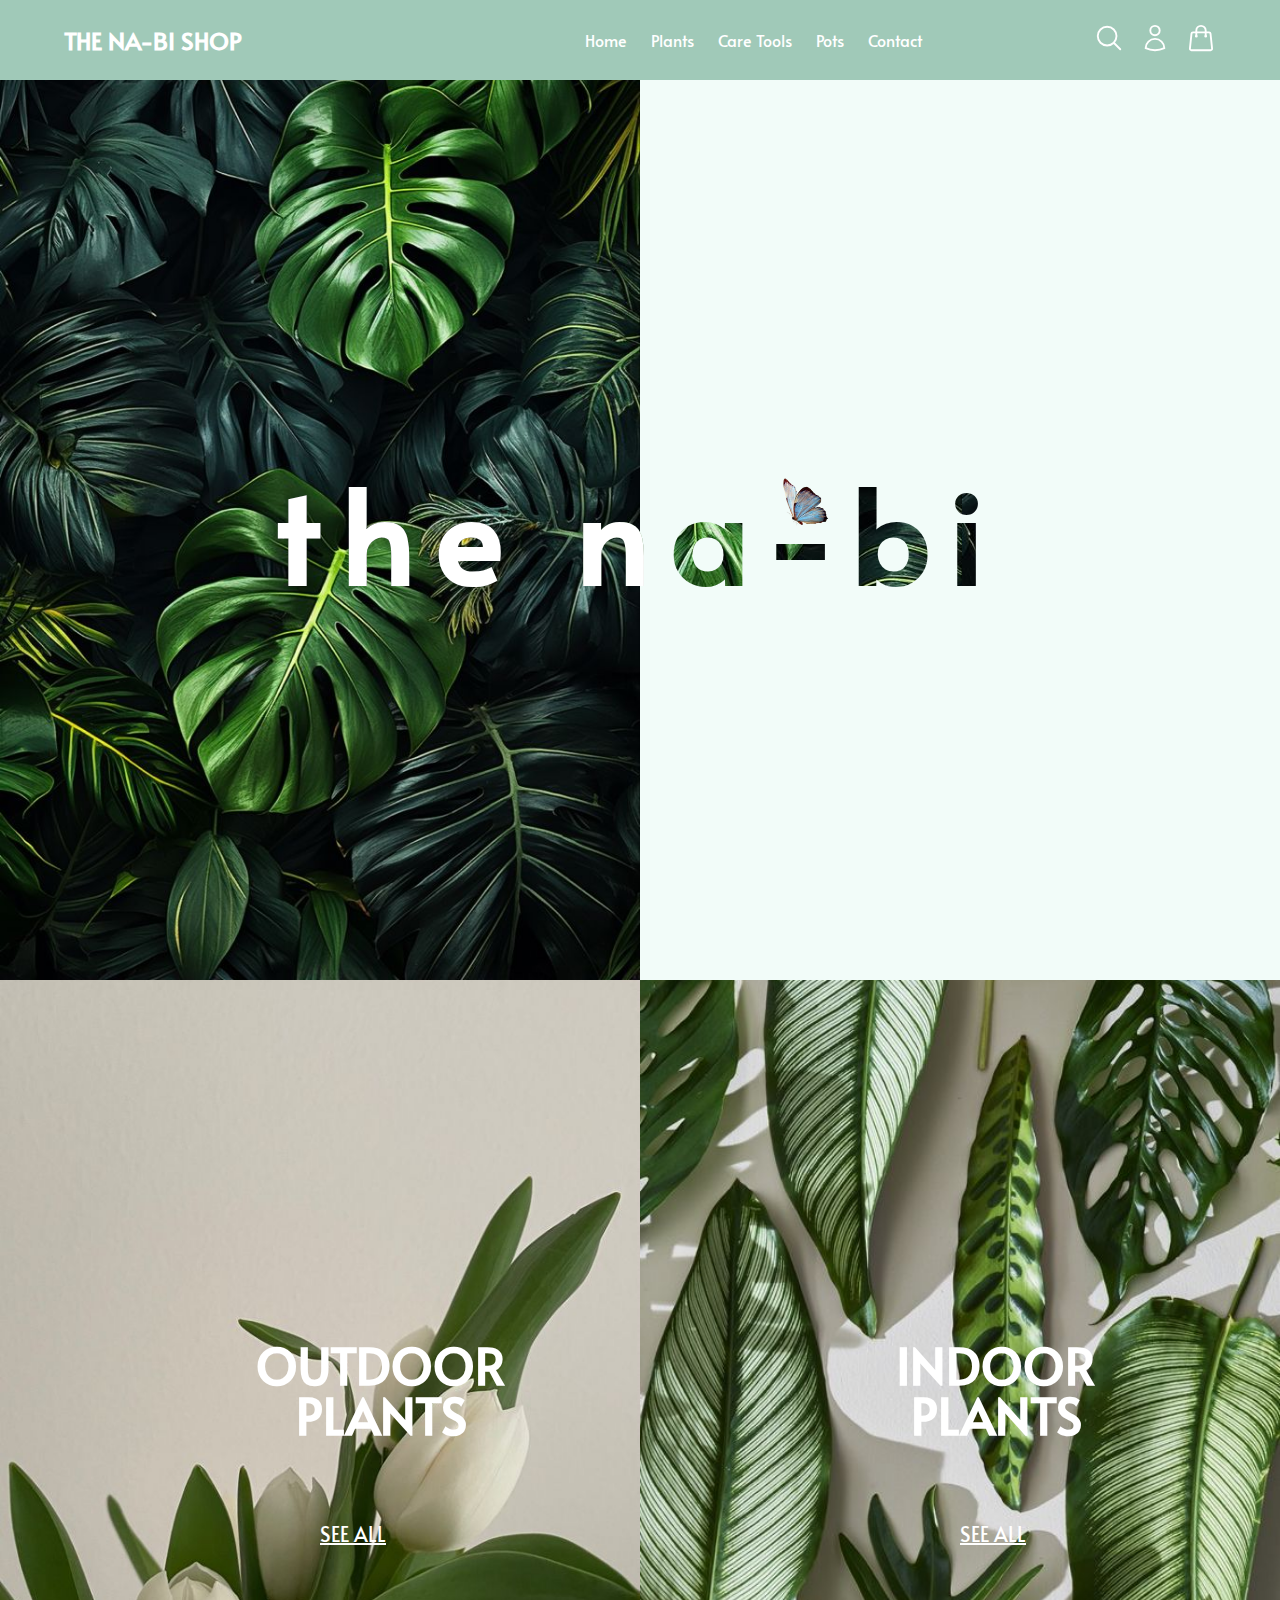
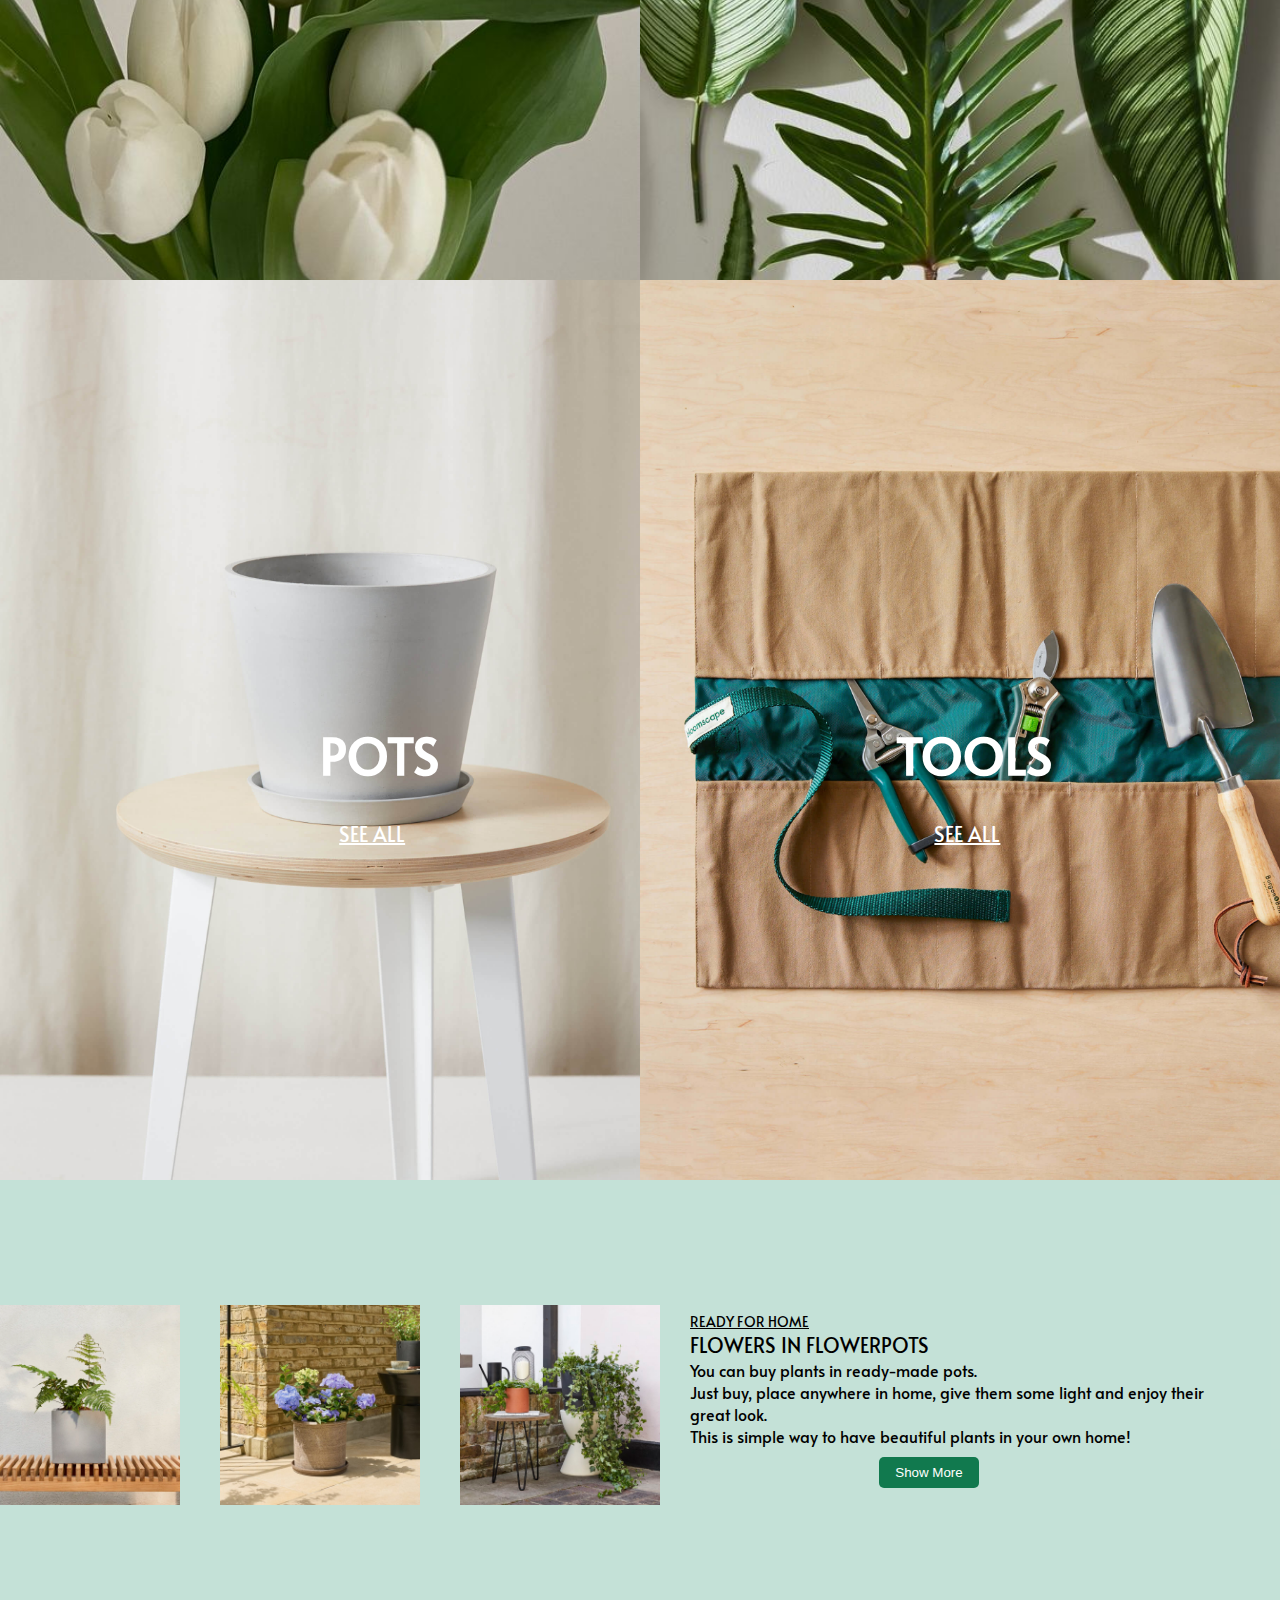
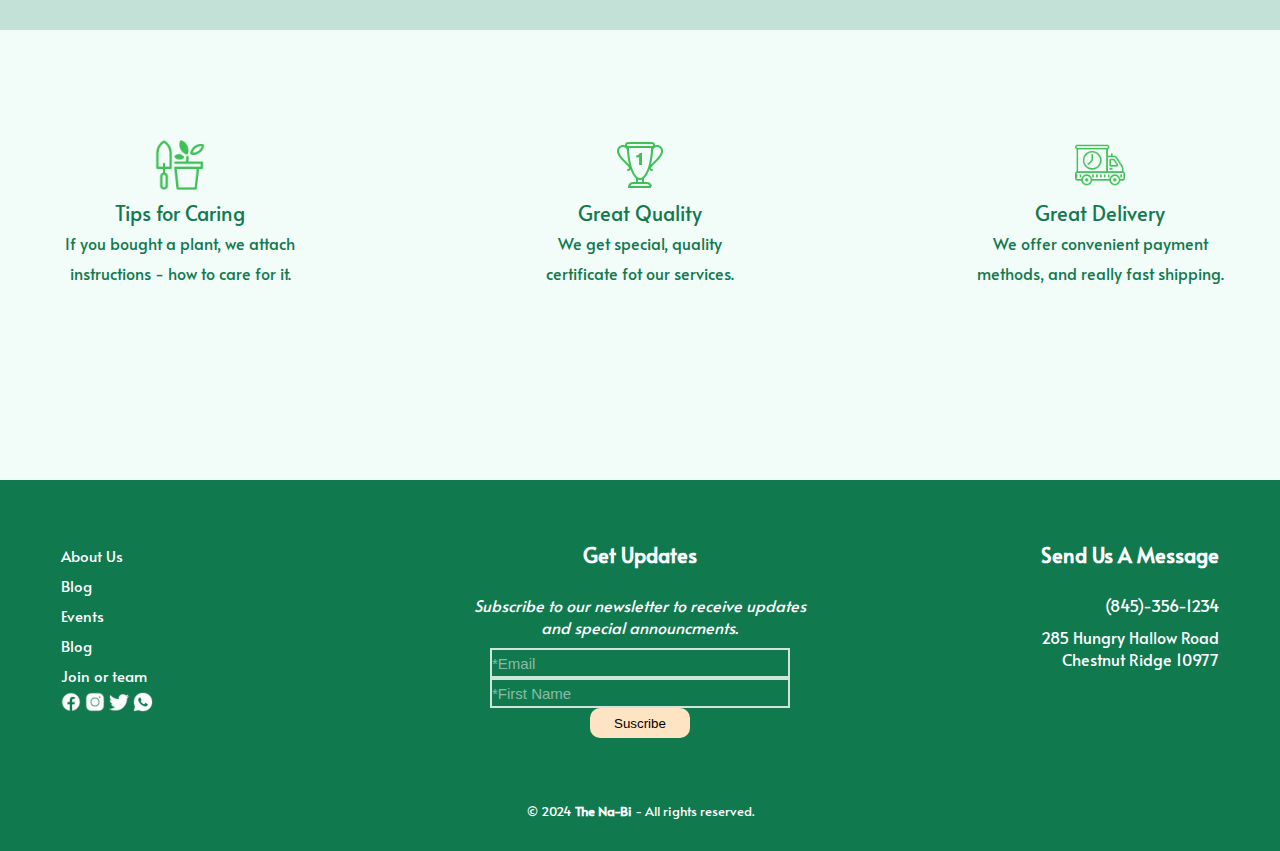
<file: index.html>
<!DOCTYPE html>
<html lang="en">
<head>
    <meta charset="UTF-8">
    <meta name="viewport" content="width=device-width, user-scalable=no, initial-scale=1.0, maximum-scale=1.0, minimum-scale=1.0">
    <link rel="stylesheet" href="./css/style.css">
    <!--Font Atala-->
    <link rel="preconnect" href="https://fonts.googleapis.com">
    <link rel="preconnect" href="https://fonts.gstatic.com" crossorigin>
    <link href="https://fonts.googleapis.com/css2?family=Alata&display=swap" rel="stylesheet">
    <link rel="stylesheet" href="https://cdnjs.cloudflare.com/ajax/libs/font-awesome/6.5.1/css/all.min.css" integrity="sha512-DTOQO9RWCH3ppGqcWaEA1BIZOC6xxalwEsw9c2QQeAIftl+Vegovlnee1c9QX4TctnWMn13TZye+giMm8e2LwA==" crossorigin="anonymous" referrerpolicy="no-referrer" />
    
    <title>the na-bi</title>
</head>
<body>
    <header>
        <nav class="nav">
            <div class="nav_container">
                <a href="./index.html">
                    <h1 class="nav_logo">THE NA-BI SHOP</h1>
                </a>
                <label class="label_menu" for="menu">
                    <svg xmlns="http://www.w3.org/2000/svg" fill="none" viewBox="0 0 24 24" stroke-width="1.5" stroke="currentColor" class="nav_label">
                        <path stroke-linecap="round" stroke-linejoin="round" d="M3.75 5.25h16.5m-16.5 4.5h16.5m-16.5 4.5h16.5m-16.5 4.5h16.5" />
                    </svg>
                </label>
                <input type="checkbox" id="menu" class="nav_input">

                <div class="nav_menu">
                    <a class="nav_item" href="./index.html">Home</a>
                    <a class="nav_item" href="./html/plants.html">Plants</a>
                    <a class="nav_item" href="./html/care-tools.html">Care Tools</a>
                    <a class="nav_item" href="./html/pots.html">Pots</a>
                    <a class="nav_item" href="./html/contact.html">Contact</a>
                </div>
                <div class="nav_icons">
                    <a id="icon" href="#">
                        <svg xmlns="http://www.w3.org/2000/svg" fill="none" viewBox="0 0 24 24" stroke-width="1.5" stroke="currentColor" class="icon">
                            <path stroke-linecap="round" stroke-linejoin="round" d="m21 21-5.197-5.197m0 0A7.5 7.5 0 1 0 5.196 5.196a7.5 7.5 0 0 0 10.607 10.607Z"/>
                        </svg>  
                    </a>
                    <a id="icon" href="#">
                        <svg xmlns="http://www.w3.org/2000/svg" fill="none" viewBox="0 0 24 24" stroke-width="1.5" stroke="currentColor" class="icon-user">
                            <path stroke-linecap="round" stroke-linejoin="round" d="M15.75 6a3.75 3.75 0 1 1-7.5 0 3.75 3.75 0 0 1 7.5 0ZM4.501 20.118a7.5 7.5 0 0 1 14.998 0A17.933 17.933 0 0 1 12 21.75c-2.676 0-5.216-.584-7.499-1.632Z" />
                        </svg>
                    </a>
                    <a id="icon" href="#">
                        <svg xmlns="http://www.w3.org/2000/svg" fill="none" viewBox="0 0 24 24" stroke-width="1.5" stroke="currentColor" class="icon-cart">
                            <path stroke-linecap="round" stroke-linejoin="round" d="M15.75 10.5V6a3.75 3.75 0 1 0-7.5 0v4.5m11.356-1.993 1.263 12c.07.665-.45 1.243-1.119 1.243H4.25a1.125 1.125 0 0 1-1.12-1.243l1.264-12A1.125 1.125 0 0 1 5.513 7.5h12.974c.576 0 1.059.435 1.119 1.007ZM8.625 10.5a.375.375 0 1 1-.75 0 .375.375 0 0 1 .75 0Zm7.5 0a.375.375 0 1 1-.75 0 .375.375 0 0 1 .75 0Z" />
                        </svg>
                    </a>
                </div>
            </div>
        </nav>
    </header>
    <main>
        <section class="section-one-home">
           <div class="title-img">
                <h1 class="logo-title"><span>the n</span>a-bi</h1>  
                <div class="img-butterfly">
                    <img class="logo-butterfly" src="./assets/butterfly.jpg" alt="butterfly"> 
                </div> 
           </div>
        </section>
        <section class="section-two-home">
            <div class="container-one-sect-two">
                <div class="outdoor-plants">
                    <h2>OUTDOOR<br>PLANTS</h2>
                    <p>SEE ALL</p>
                    <img class="img-outdoor" src="./assets/outdoor-plants.jpg" alt="outdoor-plants">
                </div>
                <div class="indoor-plants">
                    <h2>INDOOR<br>PLANTS</h2>
                    <p>SEE ALL</p>
                    <img class="img-indoor" src="./assets/houseplants.jpg" alt="indoor-plants">
                </div>
            </div>
            <div class="container-two-sect-two">
                <div class="pots">
                    <h2>POTS</h2>
                    <a href="./html/pots.html"><p>SEE ALL</p></a>
                    <img class="img-pots" src="./assets/pot.jpg" alt="pots">
                </div>
                <div class="tools">
                    <h2>TOOLS</h2>
                    <a href="./html/care-tools.html"><p>SEE ALL</p></a>
                    <img class="img-tools" src="./assets/tool.jpg" alt="tools">                
                </div>
            </div>
        </section>
        <section class="section-three-home">
            <div class="container-one-sect-three">
                <div class="container-img">
                    <img src="./assets/mahogany-fern.webp" alt="Mahogany-Fern">
                    <img src="./assets/blue-hydrangea-macrophylla.jpg" alt="blue-hydrangea-macrophylla">
                    <img src="./assets/english-ivy.jpg" alt="english-ivy">
                </div>
                <div class="container-description">
                    <p id="subtitle">READY FOR HOME</p>
                    <p id="title-description">FLOWERS IN FLOWERPOTS</p>
                    <p id="text">You can buy plants in ready-made pots.<br> 
                        Just buy, place anywhere in home, give them some light and enjoy their great look.<br>
                        This is simple way to have beautiful plants in your own home!</p>
                    <button id="show-more-button" type="submit">Show More</button>
                </div>
            </div>
            <div class="container-two-sect-three">
                <div>
                    <img src="[data-uri]">
                    <p id="title-description">Tips for Caring</p>
                    <p id="text">If you bought a plant, we attach <br>instructions - how to care for it. </p>
                </div>
                <div>
                    <img src="[data-uri]">
                    <p id="title-description">Great Quality</p>
                    <p id="text">We get special, quality <br> certificate fot our services.</p>
                </div>   
                <div>
                    <img src="[data-uri]">
                    <p id="title-description">Great Delivery</p>
                    <p id="text">We offer convenient payment <br> methods, and really fast shipping.</p>
                </div> 
            </div> 
        </section>
    </main>
    <footer>
        <div class="group_one">
            <div class="box_footer" id="box_one">
                <a href="#">About Us</a>
                <a href="#">Blog</a>
                <a href="#">Events</a>
                <a href="#">Blog</a>
                <a href="#">Join or team</a>
                <div id="social_media">
                    <a id="icon" href="#"><img src="[data-uri]"></a>
                    <a id="icon" href="#"><img src="[data-uri]"></a>
                    <a id="icon" href="#"><img src="[data-uri]"></a>
                    <a id="icon" href="#"><img src="[data-uri]"></a>
                </div>
            </div>
            <hr>
            <div class="box_footer" id="box_two">
                <div>
                    <h2>Get Updates</h2>
                    <p>Subscribe to our newsletter to receive updates and special announcments.</p>
                </div>
                <div id="send">
                    <label for="email"><input type="email" class="box" id="email" placeholder="*Email"/></label>
                    <label for="name"><input type="text" class="box" id="name" placeholder="*First Name"/></label>
                    <button>Suscribe</button>
                </div>
            </div>
            <hr>
            <div class="box_footer" id="box_three">
                <h2>Send Us A Message</h2>
                <p>(845)-356-1234</p>
                <p>285 Hungry Hallow Road <br>Chestnut Ridge 10977</p>
            </div>
        </div>
        <div class="group_two">
            <small>&copy; 2024 <b> The Na-Bi</b> - All rights reserved.</small>
        </div>
    </footer>
</body>
</html>
</file>
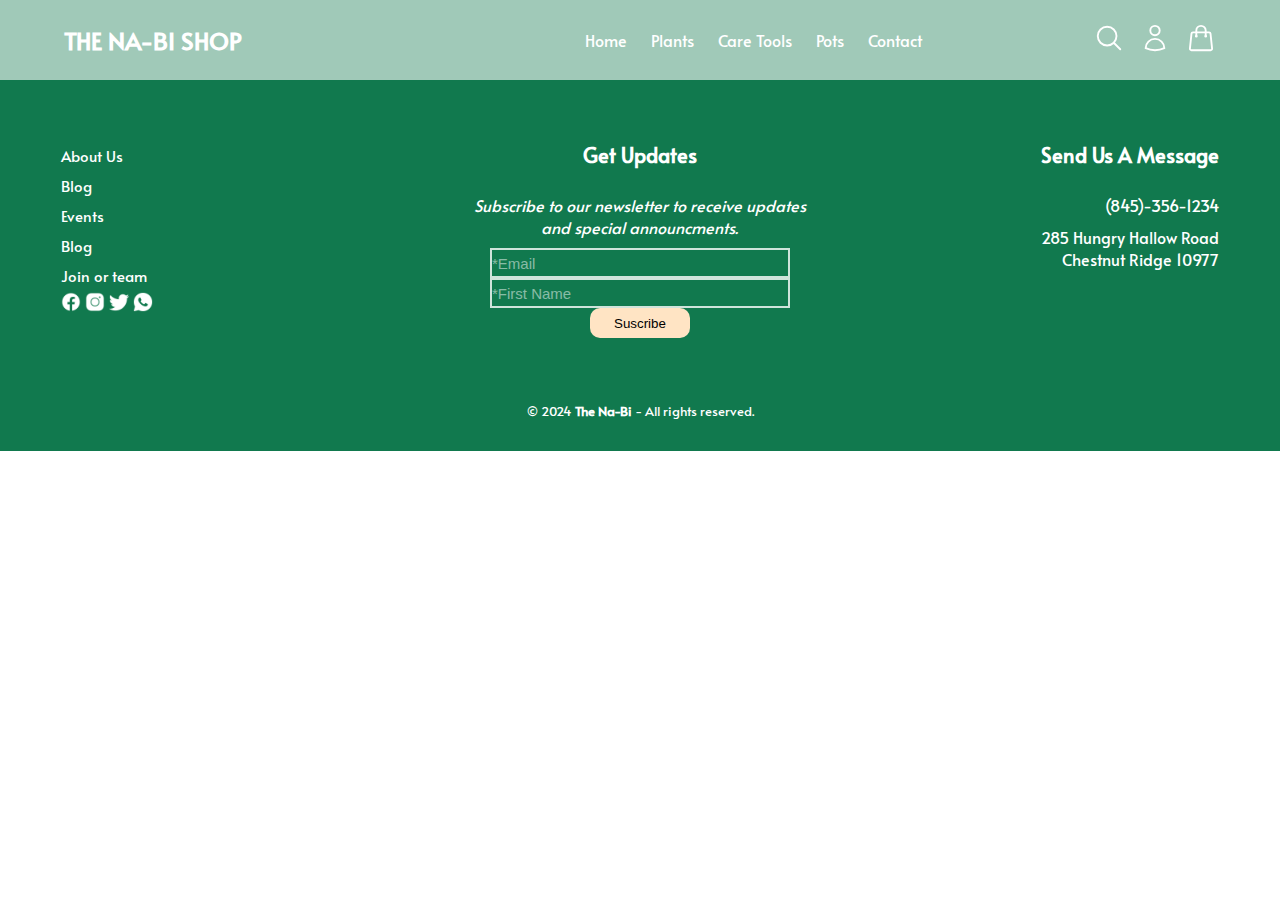
<file: html/blog.html>
<!DOCTYPE html>
<html lang="en">
<head>
    <meta charset="UTF-8">
    <meta name="viewport" content="width=device-width, initial-scale=1.0">
    <link rel="stylesheet" href="../css/style.css">
    <!--Font Atala-->
    <link rel="preconnect" href="https://fonts.googleapis.com">
    <link rel="preconnect" href="https://fonts.gstatic.com" crossorigin>
    <link href="https://fonts.googleapis.com/css2?family=Alata&display=swap" rel="stylesheet">
    <link rel="stylesheet" href="https://cdnjs.cloudflare.com/ajax/libs/font-awesome/6.5.1/css/all.min.css" integrity="sha512-DTOQO9RWCH3ppGqcWaEA1BIZOC6xxalwEsw9c2QQeAIftl+Vegovlnee1c9QX4TctnWMn13TZye+giMm8e2LwA==" crossorigin="anonymous" referrerpolicy="no-referrer" />
    
    <!--Font Alex Brush-->
    <link rel="preconnect" href="https://fonts.googleapis.com">
    <link rel="preconnect" href="https://fonts.gstatic.com" crossorigin>
    <link href="https://fonts.googleapis.com/css2?family=Alex+Brush&display=swap" rel="stylesheet">

    <link href='https://unpkg.com/boxicons@2.1.4/css/boxicons.min.css' rel='stylesheet'>
    <title>Pots</title>
</head>
<body>
    <header>
        <nav class="nav">
            <div class="nav_container">
                <a href="../index.html">
                    <h1 class="nav_logo">THE NA-BI SHOP</h1>
                </a>
                <label class="label_menu" for="menu">
                    <svg xmlns="http://www.w3.org/2000/svg" fill="none" viewBox="0 0 24 24" stroke-width="1.5" stroke="currentColor" class="nav_label">
                        <path stroke-linecap="round" stroke-linejoin="round" d="M3.75 5.25h16.5m-16.5 4.5h16.5m-16.5 4.5h16.5m-16.5 4.5h16.5" />
                    </svg>
                </label>
                <input type="checkbox" id="menu" class="nav_input">

                <div class="nav_menu">
                    <a class="nav_item" href="../index.html">Home</a>
                    <a class="nav_item" href="./plants.html">Plants</a>
                    <a class="nav_item" href="./care-tools.html">Care Tools</a>
                    <a class="nav_item" href="./pots.html">Pots</a>
                    <a class="nav_item" href="./contact.html">Contact</a>
                </div>
                <div class="nav_icons">
                    <a id="icon" href="#">
                        <svg xmlns="http://www.w3.org/2000/svg" fill="none" viewBox="0 0 24 24" stroke-width="1.5" stroke="currentColor" class="icon">
                            <path stroke-linecap="round" stroke-linejoin="round" d="m21 21-5.197-5.197m0 0A7.5 7.5 0 1 0 5.196 5.196a7.5 7.5 0 0 0 10.607 10.607Z"/>
                        </svg>  
                    </a>
                    <a id="icon" href="#">
                        <svg xmlns="http://www.w3.org/2000/svg" fill="none" viewBox="0 0 24 24" stroke-width="1.5" stroke="currentColor" class="icon-user">
                            <path stroke-linecap="round" stroke-linejoin="round" d="M15.75 6a3.75 3.75 0 1 1-7.5 0 3.75 3.75 0 0 1 7.5 0ZM4.501 20.118a7.5 7.5 0 0 1 14.998 0A17.933 17.933 0 0 1 12 21.75c-2.676 0-5.216-.584-7.499-1.632Z" />
                        </svg>
                    </a>
                    <a id="icon" href="#">
                        <svg xmlns="http://www.w3.org/2000/svg" fill="none" viewBox="0 0 24 24" stroke-width="1.5" stroke="currentColor" class="icon-cart">
                            <path stroke-linecap="round" stroke-linejoin="round" d="M15.75 10.5V6a3.75 3.75 0 1 0-7.5 0v4.5m11.356-1.993 1.263 12c.07.665-.45 1.243-1.119 1.243H4.25a1.125 1.125 0 0 1-1.12-1.243l1.264-12A1.125 1.125 0 0 1 5.513 7.5h12.974c.576 0 1.059.435 1.119 1.007ZM8.625 10.5a.375.375 0 1 1-.75 0 .375.375 0 0 1 .75 0Zm7.5 0a.375.375 0 1 1-.75 0 .375.375 0 0 1 .75 0Z" />
                        </svg>
                    </a>
                </div>
            </div>
        </nav>
    </header>
    <main>

    </main>
    <footer>
        <div class="group_one">
            <div class="box_footer" id="box_one">
                <a href="#">About Us</a>
                <a href="#">Blog</a>
                <a href="#">Events</a>
                <a href="#">Blog</a>
                <a href="#">Join or team</a>
                <div id="social_media">
                    <a id="icon" href="#"><img src="[data-uri]"></a>
                    <a id="icon" href="#"><img src="[data-uri]"></a>
                    <a id="icon" href="#"><img src="[data-uri]"></a>
                    <a id="icon" href="#"><img src="[data-uri]"></a>
                </div>
            </div>
            <hr>
            <div class="box_footer" id="box_two">
                <div>
                    <h2>Get Updates</h2>
                    <p>Subscribe to our newsletter to receive updates and special announcments.</p>
                </div>
                <div id="send">
                    <label for="email"><input type="email" class="box" id="email" placeholder="*Email"/></label>
                    <label for="name"><input type="text" class="box" id="name" placeholder="*First Name"/></label>
                    <button>Suscribe</button>
                </div>
            </div>
            <hr>
            <div class="box_footer" id="box_three">
                <h2>Send Us A Message</h2>
                <p>(845)-356-1234</p>
                <p>285 Hungry Hallow Road <br>Chestnut Ridge 10977</p>
            </div>
        </div>
        <div class="group_two">
            <small>&copy; 2024 <b> The Na-Bi</b> - All rights reserved.</small>
        </div>
    </footer>
</body>
</html>
</file>
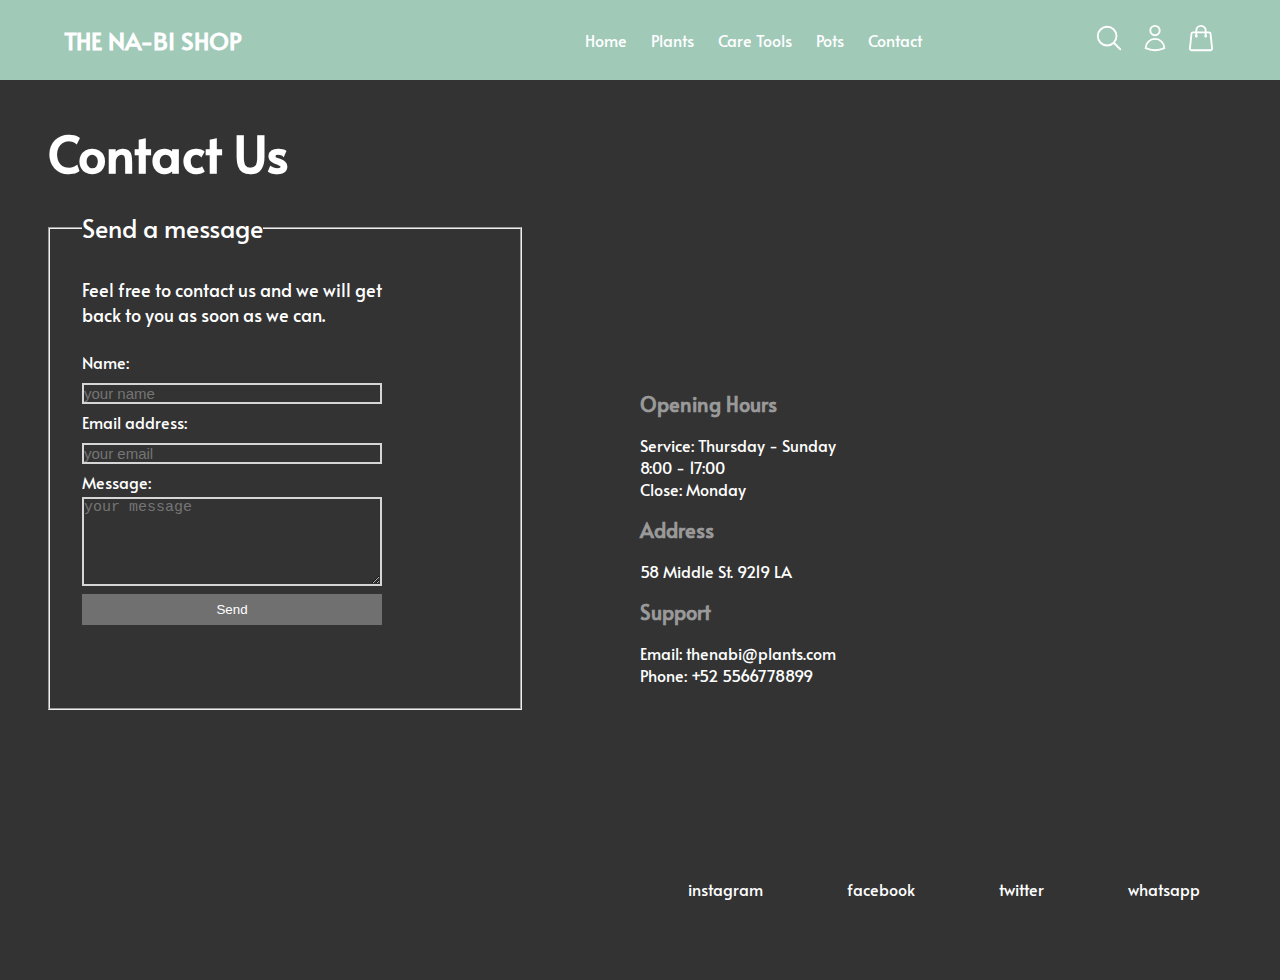
<file: html/contact.html>
<!DOCTYPE html>
<html lang="en">
<head>
    <meta charset="UTF-8">
    <meta name="viewport" content="width=device-width, initial-scale=1.0">
    <link rel="stylesheet" href="../css/style.css">
    <!--Font Atala-->
    <link rel="preconnect" href="https://fonts.googleapis.com">
    <link rel="preconnect" href="https://fonts.gstatic.com" crossorigin>
    <link href="https://fonts.googleapis.com/css2?family=Alata&display=swap" rel="stylesheet">
    <link rel="stylesheet" href="https://cdnjs.cloudflare.com/ajax/libs/font-awesome/6.5.1/css/all.min.css" integrity="sha512-DTOQO9RWCH3ppGqcWaEA1BIZOC6xxalwEsw9c2QQeAIftl+Vegovlnee1c9QX4TctnWMn13TZye+giMm8e2LwA==" crossorigin="anonymous" referrerpolicy="no-referrer" />
    
    <title>Contact Us</title>
</head>
<body>
    <header>
        <nav class="nav">
            <div class="nav_container">
                <a href="../index.html">
                    <h1 class="nav_logo">THE NA-BI SHOP</h1>
                </a>
                <label class="label_menu" for="menu">
                    <svg xmlns="http://www.w3.org/2000/svg" fill="none" viewBox="0 0 24 24" stroke-width="1.5" stroke="currentColor" class="nav_label">
                        <path stroke-linecap="round" stroke-linejoin="round" d="M3.75 5.25h16.5m-16.5 4.5h16.5m-16.5 4.5h16.5m-16.5 4.5h16.5" />
                    </svg>
                </label>
                <input type="checkbox" id="menu" class="nav_input">

                <div class="nav_menu">
                    <a class="nav_item" href="../index.html">Home</a>
                    <a class="nav_item" href="./plants.html">Plants</a>
                    <a class="nav_item" href="./care-tools.html">Care Tools</a>
                    <a class="nav_item" href="./pots.html">Pots</a>
                    <a class="nav_item" href="./contact.html">Contact</a>
                </div>
                <div class="nav_icons">
                    <a id="icon" href="#">
                        <svg xmlns="http://www.w3.org/2000/svg" fill="none" viewBox="0 0 24 24" stroke-width="1.5" stroke="currentColor" class="icon">
                            <path stroke-linecap="round" stroke-linejoin="round" d="m21 21-5.197-5.197m0 0A7.5 7.5 0 1 0 5.196 5.196a7.5 7.5 0 0 0 10.607 10.607Z"/>
                        </svg>  
                    </a>
                    <a id="icon" href="#">
                        <svg xmlns="http://www.w3.org/2000/svg" fill="none" viewBox="0 0 24 24" stroke-width="1.5" stroke="currentColor" class="icon-user">
                            <path stroke-linecap="round" stroke-linejoin="round" d="M15.75 6a3.75 3.75 0 1 1-7.5 0 3.75 3.75 0 0 1 7.5 0ZM4.501 20.118a7.5 7.5 0 0 1 14.998 0A17.933 17.933 0 0 1 12 21.75c-2.676 0-5.216-.584-7.499-1.632Z" />
                        </svg>
                    </a>
                    <a id="icon" href="#">
                        <svg xmlns="http://www.w3.org/2000/svg" fill="none" viewBox="0 0 24 24" stroke-width="1.5" stroke="currentColor" class="icon-cart">
                            <path stroke-linecap="round" stroke-linejoin="round" d="M15.75 10.5V6a3.75 3.75 0 1 0-7.5 0v4.5m11.356-1.993 1.263 12c.07.665-.45 1.243-1.119 1.243H4.25a1.125 1.125 0 0 1-1.12-1.243l1.264-12A1.125 1.125 0 0 1 5.513 7.5h12.974c.576 0 1.059.435 1.119 1.007ZM8.625 10.5a.375.375 0 1 1-.75 0 .375.375 0 0 1 .75 0Zm7.5 0a.375.375 0 1 1-.75 0 .375.375 0 0 1 .75 0Z" />
                        </svg>
                    </a>
                </div>
            </div>
        </nav>
    </header>
    <main class="contact">
        <div class="contact-us">
            <h2 class="contact-title">Contact Us</h2>
            <form>
                <fieldset class="container-send">
                    <legend>Send a message</legend>
                    <p>Feel free to contact us and we will get<br>back to you as soon as we can.</p>
                    <label>Name: <br/><input type="text" class="box" name="name" placeholder="your name"/></label>
                    <label><br/>Email address: <br/><input type="email" class="box" name="email" placeholder="your email"/></label>
                    <label><br/>Message: <br/><textarea class="box" name="message" placeholder="your message" cols="50" rows="5"></textarea></label>
                    <button type="submit">Send</button>
                </fieldset>
            </form>
        </div>
        <div class="contact-information">
            <h2 class="contact-h2">Opening Hours</h2>
            <p>Service: Thursday - Sunday<br/>8:00 - 17:00</p>
            <p>Close: Monday</p>

            <h2 class="contact-h2">Address</h2>
            <p>58 Middle St. 9219 LA</p>

            <h2 class="contact-h2">Support</h2>
            <p>Email: thenabi@plants.com</p>
            <p>Phone: +52 5566778899</p>
        </div>
        <div class="social-media">
            <ul>
                <li>instagram</li>
                <li>facebook</li>
                <li>twitter</li>
                <li>whatsapp</li>
            </ul>
        </div>
        
    </main>
</body>
</html>
</file>
<file: css/style.css>
*{
    margin: 0; 
    padding: 0;
    box-sizing: border-box; 
}

.alata-regular {
    font-family: "Alata", sans-serif;
    font-weight: 400;
    font-style: normal;
}

body{
    font-family: "Alata", sans-serif;
    color: black; 
}

/*HEADER PARA TODAS LAS PAGINAS*/
header{
    background: rgba(17, 121, 78, 0.4);
}

a {
    text-decoration: none;
    color: white; 
}

ul{ 
    list-style: none;
}

.nav{
    height: 80px;
    color: black;
}

.nav_container{
    display: flex; 
    justify-content: space-between;
    align-items: center;
    height: 100%;
    width: 90%;
    margin: 0 auto;
}

.nav_logo{
    font-size: 1.5em;
    color: white; 
    font-weight: 900;
}

.nav_label, .nav_input{
    display: none;
}

.nav_menu{
    display: grid; 
    grid-auto-flow: column;
    gap:1.5em;
}

.nav_item{
    color: white; 
}

.nav_icons{
    display: grid; 
    grid-auto-flow: column;
    gap:1em;
}

#icon{
    width: 30px;
}


/*section 1*/
.section-one-home{
    width: 100%;
    height: 100vh;

    background: rgba(217, 245, 237, 0.35);
    background-image: url("../assets/monstera_wallpaper_1.jpg");
    background-repeat: no-repeat;
    background-size: 50% auto;
    background-position: 0 100%;  
    display: flex; 
    justify-content: center;
}

.title-img {
    display: flex;
    align-items: center;

    color: transparent;
    background-clip: text;
    background-image: url("../assets/monstera_wallpaper_1.jpg");
}

.logo-title{
    font-size: 130px;
    letter-spacing: 20px;
}

.logo-title span{
    color: white;
}

.img-butterfly {
    position: absolute;
}

.logo-butterfly{
    height: 180px;
    margin: -50px 0 0 480px;
 }
 

/*section 2*/
.section-two-home {
    width: 100%;
    height: 200vh;
}
.container-one-sect-two, .container-two-sect-two{
    display: flex; 
    height: 100vh; 
}

.outdoor-plants{
    width: 50%;
    position: relative;
    display: inline-block;
    color: white;
}

.outdoor-plants h2{
    position: absolute;
    top: 40%;
    left:40%;

    text-align: center;
    font-size: 50px;
    line-height: 50px;
}

.outdoor-plants p{
    position: absolute;
    top: 60%;
    left: 50%;

    font-size: 20px;
    text-decoration: underline white; 
}

.img-outdoor{
    width: 100%; 
    height: 100vh; 
    object-fit: cover; 
    object-position: 10% 50%;
}

.indoor-plants{
    width: 50%;
    position: relative;
    display: inline-block;
    text-align: center;
    color: white;
}

.indoor-plants h2{
    position: absolute;
    top: 40%;
    left:40%;

    text-align: center;
    font-size: 50px;
    line-height: 50px;
}

.indoor-plants p{
    position: absolute;
    top: 60%;
    left:50%;

    font-size: 20px;
    text-decoration: underline white; 
}

.img-indoor{
    width: 100%; 
    height: 100vh; 
    object-fit: cover; 
    object-position: 10% 50%;
} 

.container-two-sect-two{
    display: flex; 
    width: 100%;
}

.pots{
    width: 50%;
    position: relative;
    display: inline-block;
    text-align: center;
    color: white;
}

.pots h2{
    position: absolute;
    top: 50%;
    left:50%;

    text-align: center;
    font-size: 50px;
    line-height: 50px;
}

.pots p{
    position: absolute;
    top: 60%;
    left:53%;

    font-size: 20px;
    text-decoration: underline white;  
}

.img-pots{
    width: 100%; 
    height: 100vh; 
    object-fit: cover; 
    object-position: 10% 50%;
}

.tools{
    width: 50%;
    position: relative;
    display: inline-block;
    text-align: center;
    color: white;
}

.tools h2{
    position: absolute;
    top: 50%;
    left:40%;

    text-align: center;
    font-size: 50px;
    line-height: 50px;
}

.tools p{
    position: absolute;
    top: 60%;
    left:46%;

    font-size: 20px;
    text-decoration: underline white;  
}

.img-tools{
    width: 100%; 
    height: 100vh; 
    object-fit: cover; 
    object-position: 10% 50%;
}  

/*section 3*/
.section-three-home {
    background: rgba(217, 245, 237, 0.35);
    width: 100%;
    height: 100vh;
}

.container-one-sect-three{
    display: flex; 
    align-items: center;
    height: 50%;
    background: rgba(17, 121, 78, 0.2);
}

.container-img {
    width: 50%;
    display: flex; 
    flex-direction: rows;
    justify-content: center;
    
    
}

.container-img img{
    width: 200px;
    height: 200px;
    margin: 20px 20px; 
}

.container-description{
    display: flex; 
    justify-content: right; 
    align-items: right;
    flex-direction: column;
    margin: 50px 50px; 
}

#subtitle{
    font-size: 14px;
    text-decoration: underline black;
}

#title-description{
    font-size: 20px;
}

#text{
    font-size: 16px;
}

#show-more-button{
    background-color: #11794E;
    color: white;
    border: none;
    border-radius: 5px;
    cursor: pointer;
    padding: 0.5rem 1rem;
    width: 100px;
    margin: 10px 35%;
}

.container-two-sect-three{
    display: grid;
    grid-template-columns: repeat(3, 1fr);
    grid-column-gap: 100px;
    margin-top: 100px;
    
}

.container-two-sect-three div{
    text-align: center;
    color:rgba(17, 121, 78, 1);
    padding: 10px 50px 20px;
    line-height: 30px;
}

.container-two-sect-three div img{
    width: 50px;
    height: 50px;
}

/*FOOTER DE TODAS LAS PAGINAS WEB*/
hr{
    display: none; 
}

footer{
    background-color: rgba(17, 121, 78, 1);
    width: 100%; 
    padding: 1rem;
}

.group_one{
    width: 100%;
    margin: auto; 
    display: grid; 
    grid-template-columns: repeat(3, 1fr);
    gap: 50px; 
    padding: 45px 45px; 
}

.box_footer h2{
    color: white; 
    font-size: 20px;
    margin-bottom: 25px;
}

.box_footer p{
    color: white;
    margin-bottom: 10px;
}

#box_one{
    color: white;
    font-size: 15px;
    line-height: 30px;
    display: flex;
    flex-direction: column;
}

#box_one img{
    width:20px;
    height: 20px;
}

#box_two div{
    text-align: center;
}

#box_two p{
    font-style: italic;
}
#box_two input{
    width: 300px;
    height: 30px;
}
#box_two input::placeholder{
    color: rgba(255, 255, 255, 0.5);
}

#box_two button{
    width: 100px;
    height: 30px;
    border: none; 
    border-radius: 10px;
    background-color: rgba(255, 228, 196, 1); 
}


#box_three{
    text-align: right;
}

.group_two{
    padding: 15px 10px;
    text-align: center;
    color: white; 

}

/*Todo: plants.html*/
/*Section 1*/
.section-one-plants{ 
    width: 100%;
    height: 100vh;
    background-image: url("../assets/wallpaper-houseplants2.jpg");
    background-repeat: no-repeat;
    background-size: cover;
    display: flex; 
    justify-content: center;
    position: relative; 
}

.container-main{   
    width: 50%;
    height: 20%;
    position: absolute; 
    left: 50%; 
    top: 50%;
    transform: translate(-50%, -50%);
    text-align: center;
    color: white; 
}

.container-main h2{
    font-size: 30px;
}

.container-main p{
    margin-top: 50px;
    font-size: 130px;
}

/*section 2*/
.section-two-plants{
    background: rgba(217, 245, 237, 0.35); 
    width: 100%;
    height: 100vh;
}

.container-one-section-two{
    background: rgba(17, 121, 78, 0.2);
    height: 50%;
    width: 100%;

    /*permite jugar con el div*/
    display: flex; 
    justify-content: center; /*alinea (centra) el contenido hotizontalmente*/
    align-items: center; /*alinea (centra) el contenido verticalmente */
    flex-direction: column; /*el contenido de div, da un salto entre cada etiqueta*/
}

.title-section{
    text-align: center;
    font-size: 60px;
    line-height: 50px;
    color: rgba(17, 121, 78, 1);
}

.title-cursive{
    font-family: "Alex Brush", cursive;
    font-size: 50px;
    color: black;
}

.text-desc{
    text-align: center;
}

.more{
    line-height: 80px;
    text-transform: uppercase;
    font-size: 20px;
}

.items-description{
    display: grid;
    grid-template-columns: repeat(3, 1fr);
    grid-column-gap: 100px;
    margin: 80px 50px; 
}

.items-description div{
    text-align: center;
    color:rgba(17, 121, 78, 1);
}

.items-description div img{
    width: 80px;
    height: 80px;
}

/*section 3*/
.shop-container{
    background-image: url("../assets/wallpaper-houseplants5.jpg");
    background-repeat: repeat;
    background-size: contain;
    padding: 2rem; 
}

.titleCategory{
    font-size: 2rem;
    font-weight: 600;
    text-align: center;
    margin-bottom: 1.5rem;
    color:rgba(17, 121, 78, 1); 
}
.shop-content{
    display: grid; 
    grid-template-columns: repeat(3, 6fr);
    gap: 1.5rem;
}

.product-box{
    position: relative; 
    border: 2px solid rgba(17, 121, 78, 1);   
    background-color: white;
    color: black;
}

.image{
    width: 100%;
    aspect-ratio: 1/1; /*ancho/alto del cuadro del elemento. ajusta las medidas segun el navegador*/
    object-fit: cover;
    margin-bottom: .5rem;
}

.product-title{
    font-size: 1.1rem;
    font-weight: 600;
    margin-bottom: .5rem;
}

.product-price{
    font-weight: 500;
}

.add-cart{
    position: absolute;
    bottom: 0; 
    right: 0;
    background-color: black;
    padding: 11px; 
    color: white;
    cursor: pointer;
}

.add-cart:hover{
    background-color: rgba(217, 245, 237);
    color: black;
}

/*Todo: care-tools.html*/
.section-one-care-tools{
    width: 100%;
    height: 100vh;
    background-image: url("../assets/wallpaper-houseplants4.jpg");
    background-repeat: no-repeat;
    background-size: cover;
    display: flex; 
    justify-content: center;
    position: relative; 
}

.section-two{
    background: linear-gradient(rgba(17, 121, 78, 0.5),rgba(217, 245, 237, 0.30));
    width: 100%;
    height: 100vh;
    padding: 4rem;
    letter-spacing: 5px;
}

.item-image{
    width: 200px;
    height: auto;
    aspect-ratio: 1/1; 
    object-fit: contain;
}

.container-items{
    position: relative; 
    width: 100%;
    height: 100vh;
}

.container-items p{
    font-size: 25px;
}

.item-arrow{
    width: 125px;
    height: 125px;
    position: absolute;
}

/*posiciona: izquierda superior*/
.essentials1{
    position: absolute;
    top: 0; 
    left: 0; 
}

.essentials1 p{
    position: relative; 
    left: 0;
    top: 30px;
}

#watering-one{
    position: absolute; /*Para que una imagen pueda ur encima de otra esta tiene que tener position: absolute*/
}

#watering-two{
    transform: scaleX(-1); /*Efecto espejo: Voltea horizontalmente la imagen*/
    position: absolute; 
    top: 70px;
}

#arrow-line-e1{
    left: 150px;
    top: 40px;
    transform: rotate(370deg); 
}
/*Posiciona: center*/
.essentials2{
    position: absolute;
    top: 0;
    left: 0;
    bottom: 0;
    right: 0;  
}
    
.essentials2 p{
    position: absolute; 
    left: 650px;
    top: 140px;
}

#pot-one{
    position:absolute; 
    top: 25%;
    left: 40%;
    z-index: 1;
}

#pot-two{
    position: absolute;
    top: 30%;
    left: 50%;
    transform: translate(-50%, -50%);
}

#arrow-line-e2{
    left: 40%;
    top: 20%;
    transform: scaleX(-1);
}

/*posiciona: izquierda inferior*/
.essentials3{
    position: absolute;
    top: 300px;
    left: 150px;
}

.essentials3 p{
    position: absolute; 
    right: 180px;
}

#arrow-line-e3{
    right: 150px;
    top: 20px;
    transform: rotate(340deg) scaleX(-1);
}

/*Posiciona: derecha inferior*/
.essentials4{
    position: absolute;
    right: 0;
    top: 300px;
}

.essentials4 p{
    position: absolute;
    right: 170px;
    top: 60px;
}

#arrow-line-e4{
    right: 130px;
    top: 100px;
    transform: rotate(340deg) scaleX(-1);
}

/*posiciona: derecha superior*/
.essentials5{
    position: absolute; 
    top: 0; 
    right: 0;
}

.essentials5 p{
    text-align: center;
    position: relative;
    right: 50px;
    top: 20px;
}

#fertilizer{
    position: absolute; 
    right: 20px;
}

#arrow-line-e5{
    left: 50px;
    top: 20px;
}

/*Todo: pots.html*/
.section-one-pots{
    width: 100%;
    height: 100vh;
    background-image: url(../assets/wallpaper-houseplants-10.jpg);
    background-repeat: no-repeat;
    background-size: cover;
    display: flex; 
    justify-content: center;
    position: relative;
}

.item-image-pots{
    width: 100px;
    height: auto;
    aspect-ratio: 1/1; 
    object-fit: contain;
    margin-bottom: .5rem;
}

.item-image-pots2{
    width: 150px;
    height: auto;
}

.item-image-pots6{
    width: 150px;
    height: auto;
}

.type-pots1{
    position: absolute;
    top: 0; 
    left: 0;
}

.type-pots1 p{
    position: absolute;
    top: 50px;
    left: 250px;
}

#pot-one-one{
    position: absolute;
    top: 0;
    left: 150px;
}

#pot-one-two{
    position: absolute;
    top: 50px;
    left: 100px;
}

#arrow-line-p1{
    top: 50px;
    left: 200px;
    transform: rotate(60deg);
}

.type-pots2{
    position: absolute;
    top: 0; 
    left: 650px; 
    bottom: 0;
    right: 0;
}

.type-pots2 p{
    position: absolute;
    top: 90px;
    left: 150px;
}

#pot-two-one{
    position: absolute; 
    left: 200px;
    top: 150px;
    z-index: 1;
}

#pot-two-two{
    position: absolute; 
    left: 150px;  
    top: 100px;  
}

#arrow-line-p2{
    top: 90px;
    left: 70px;
    transform: rotate(340deg) scaleX(-1);
}

.type-pots3{
    position: absolute;
    left: 500px;
    top: 250px;
}

.type-pots3 p{
    position: relative; 
    left: 170px;
    top: 80px;
}

#pot-three-one{
    position: absolute;
    left: 60px;
    top: 60px;
    z-index: 1;
}

#pot-three-two{
    position: absolute;
}

#arrow-line-p3{
    left: 130px;
    top: 90px;
    transform: rotate(400deg);
}

.type-pots4{
    position: absolute; 
    right: 0;
    top: 0;
}

.type-pots4 p{
    position: absolute;
    right: 100px;
}

#pot-four-one{
    position: absolute;
    right: 100px;
    top: 50px;
}

#pot-four-two{
    position: absolute;
    right: 50px;
    top: 100px;
}

#arrow-line-p4{
    right: 15px;
}

.type-pots5{
    position: absolute; 
    top: 300px; 
    left: 50px;
}

.type-pots5 p{
    position: absolute;  
    top: 120px;
    left: 0;
}

#pot-five-one{
    position: absolute; 
    top: 130px;
    left: 150px;
    z-index: 1;
}

#pot-five-two{
    position: absolute; 
    left: 100px;
    top: 100px;
}

#arrow-line-p5{
    top: 130px;
    left: 0;
    transform: rotate(320deg) scaleX(-1);
}

.type-pots6{
    position: absolute; 
    right: 200px;
    bottom: 300px;
}

.type-pots6 p{
    position: absolute; 
    right: 20px;
    top: 80px;
}

#pot-six-one{
    position: absolute; 
    right: 0;
}

#pot-six-two{
    position: absolute; 
    top: 5px;
}

#arrow-line-p6{
    right: 120px;
    transform: rotate(180deg);
}


/*Todo: contact.html*/
.contact{
    background: rgba(0, 0, 0, 0.8);
    color: white; 
    padding: 3rem;
    width: 100%;
    height: 100vh;
    display: flex; 
}

.contact-us{
    width: 50%;
    height: auto;
    color: white;
}

.contact-title{
    font-size: 50px;
    line-height: 50px;
    margin-bottom: 2rem;
}

.container-send{
    width: 80%;
    height: 500px;
    padding: 2rem;
}

.container-send legend{
    font-size: 25px;
}

.container-send p{
    font-size: 18px;
    margin-bottom: 20px;
}

.container-send label{
    line-height: 30px;
}

.box{
    color: white;
    width: 300px;
    font-size: 15px;
    background: transparent; /*Quito el relleno de input*/
    border: 2px solid rgba(255, 255, 255, 0.8);
}

.container-send button {
    background-color: rgba(255, 255, 255, 0.3);
    color: white;
    border: none;
    text-align: center;
    cursor: pointer;
    padding: 0.5rem 1rem;
    width: 300px;   
}

.contact-information{
    display: flex;
    flex-direction: column;
    justify-content: center;
    
}

.contact-h2{
    font-size: 20px;
    color: rgba(255, 255, 255, 0.5);
    line-height: 60px;
}

.social-media ul{ 
    list-style: none;
    position: absolute;
    right: 0;
    bottom: 0;
}

.social-media li{
   display: inline; /*Coloca los items de forma horizontal*/
   padding-right: 5em;
}

/*480px*/
@media screen and (max-width: 800px) {
    .nav_icons{
        display: none; 
    }

    #icon{
        display: none; 
    }
    
    .nav_logo{
        color: black;
    }

    .nav_label{
        width: 30px;
        display: block; 
        cursor: pointer; 
    }

    .nav_menu{
        background: rgba(17, 121, 78, 1);
        position: fixed; 
        top: 80px; 
        bottom: 0; 
        left: 0; 
        width: 100%;
        display: flex; 
        justify-content: space-evenly;
        flex-direction: column;
        align-items: center;
        clip-path: circle(0 at center);
        z-index: 1;
    }

    .nav_input:checked + .nav_menu{
        clip-path: circle(100% at center); 
    } 

    .nav_item{
        font-size: 25px;
        color: black;
    }

    /*FOOTER*/
    hr{
        display: block;
    }
    .group_one{
        padding: 0;
        width: 90%;
        grid-template-columns: repeat(1, 1fr);
    }

    #send{
        line-height: 50px;
    }
        

    #box_one a{
        font-weight:bold; 
    }

    #box_one img{
        width:10px;
        height: 10px;
    }

    #box_three{
        text-align: left;
    }

    /*PLANTS*/
    .container-main h2{
        font-size: 20px;
    }

    .container-main p{
        margin-top: 0;
        font-size: 60px;
    }

    .container-one-section-two p{
        margin-left: 10px;
    }

    .items-description{
        grid-template-columns: repeat(1, 3fr);
        margin: 0 10px; 
    }

    .items-description div img{
        width: 50px;
        height: 50px;
    }

    #title-description{
        font-size: 20px;
    }

    #text{
        font-size: 15px;
    }

    .shop-content{
        display: grid; 
        grid-template-columns: repeat(2, 8fr);
        gap: 1.5rem;
    }
    
    /*CARE TOOLS*/
    .item-image{
        width: 150px;
        height: auto;
        aspect-ratio: 1/1; 
        object-fit: contain;
    }

    .title-section{
        font-size: 30px;
        line-height: 30px;
    }

    .section-two{
        display: none;
    }
}
</file>
